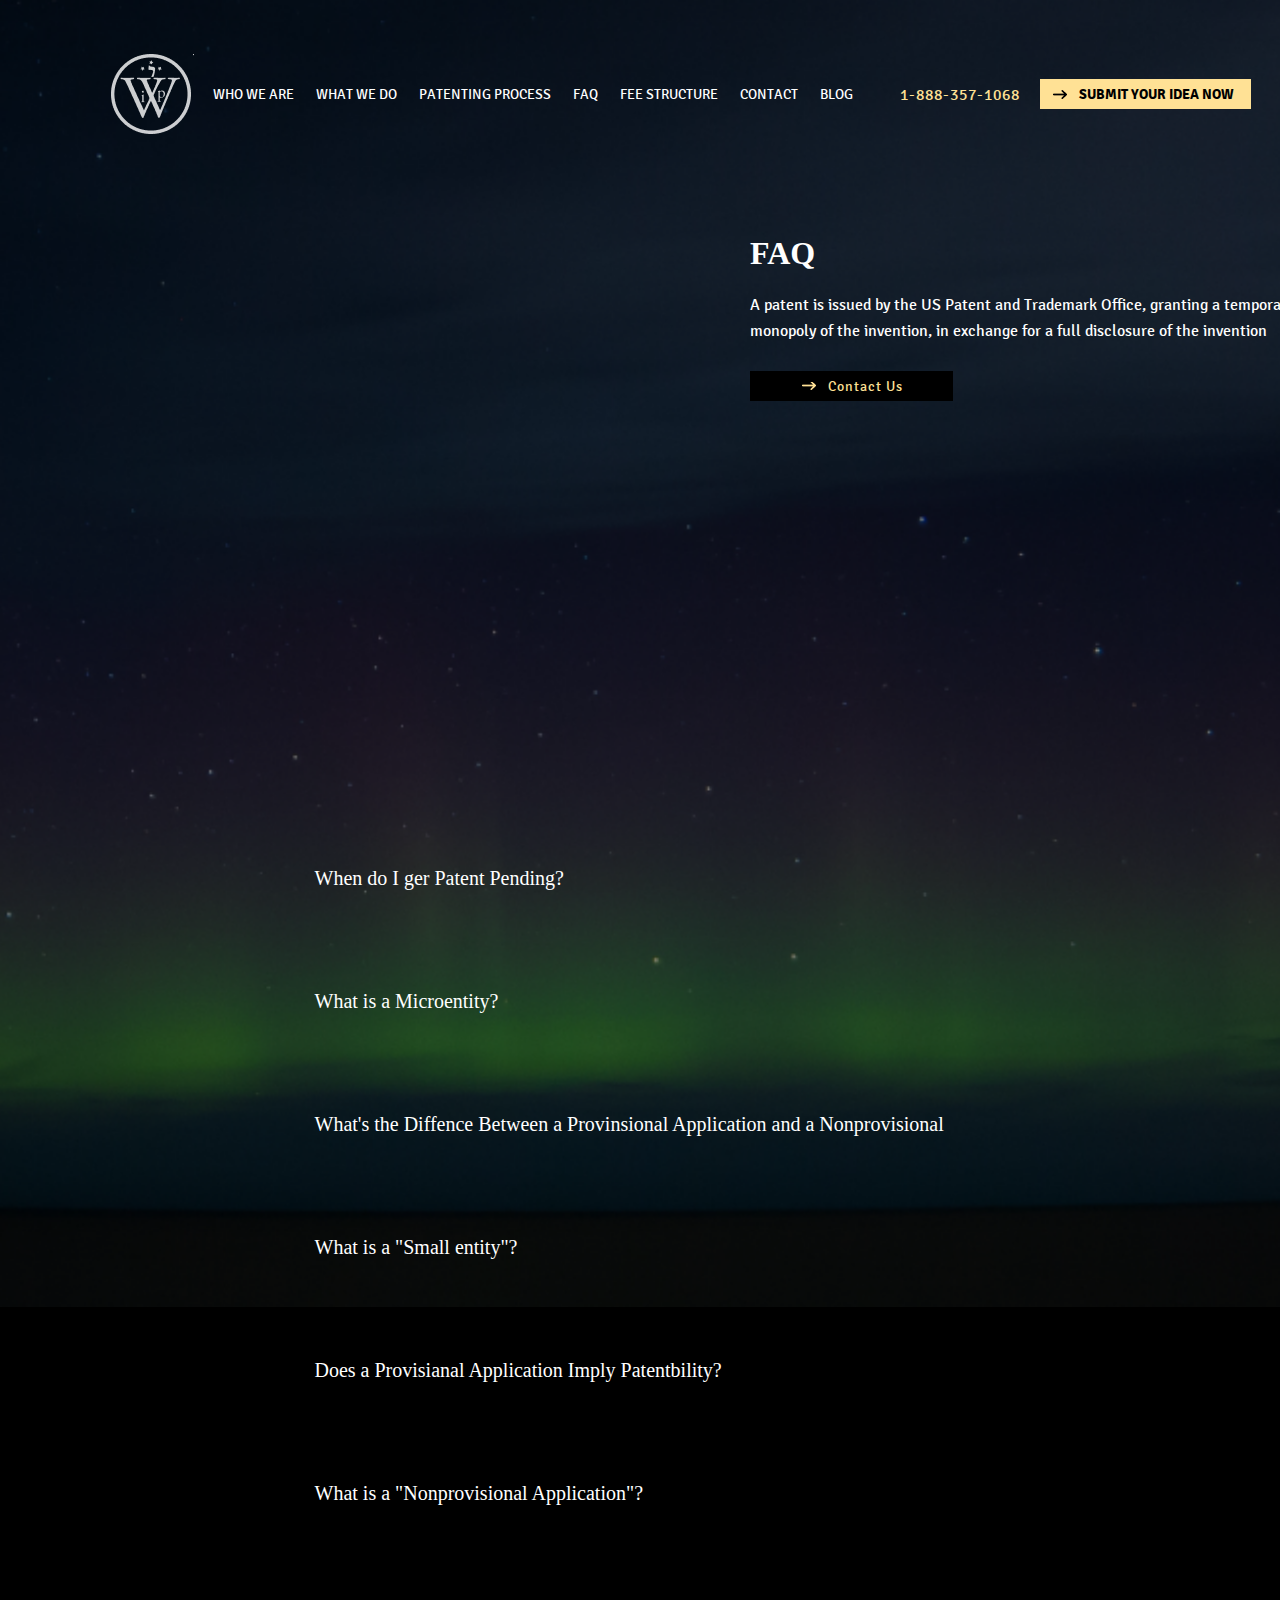
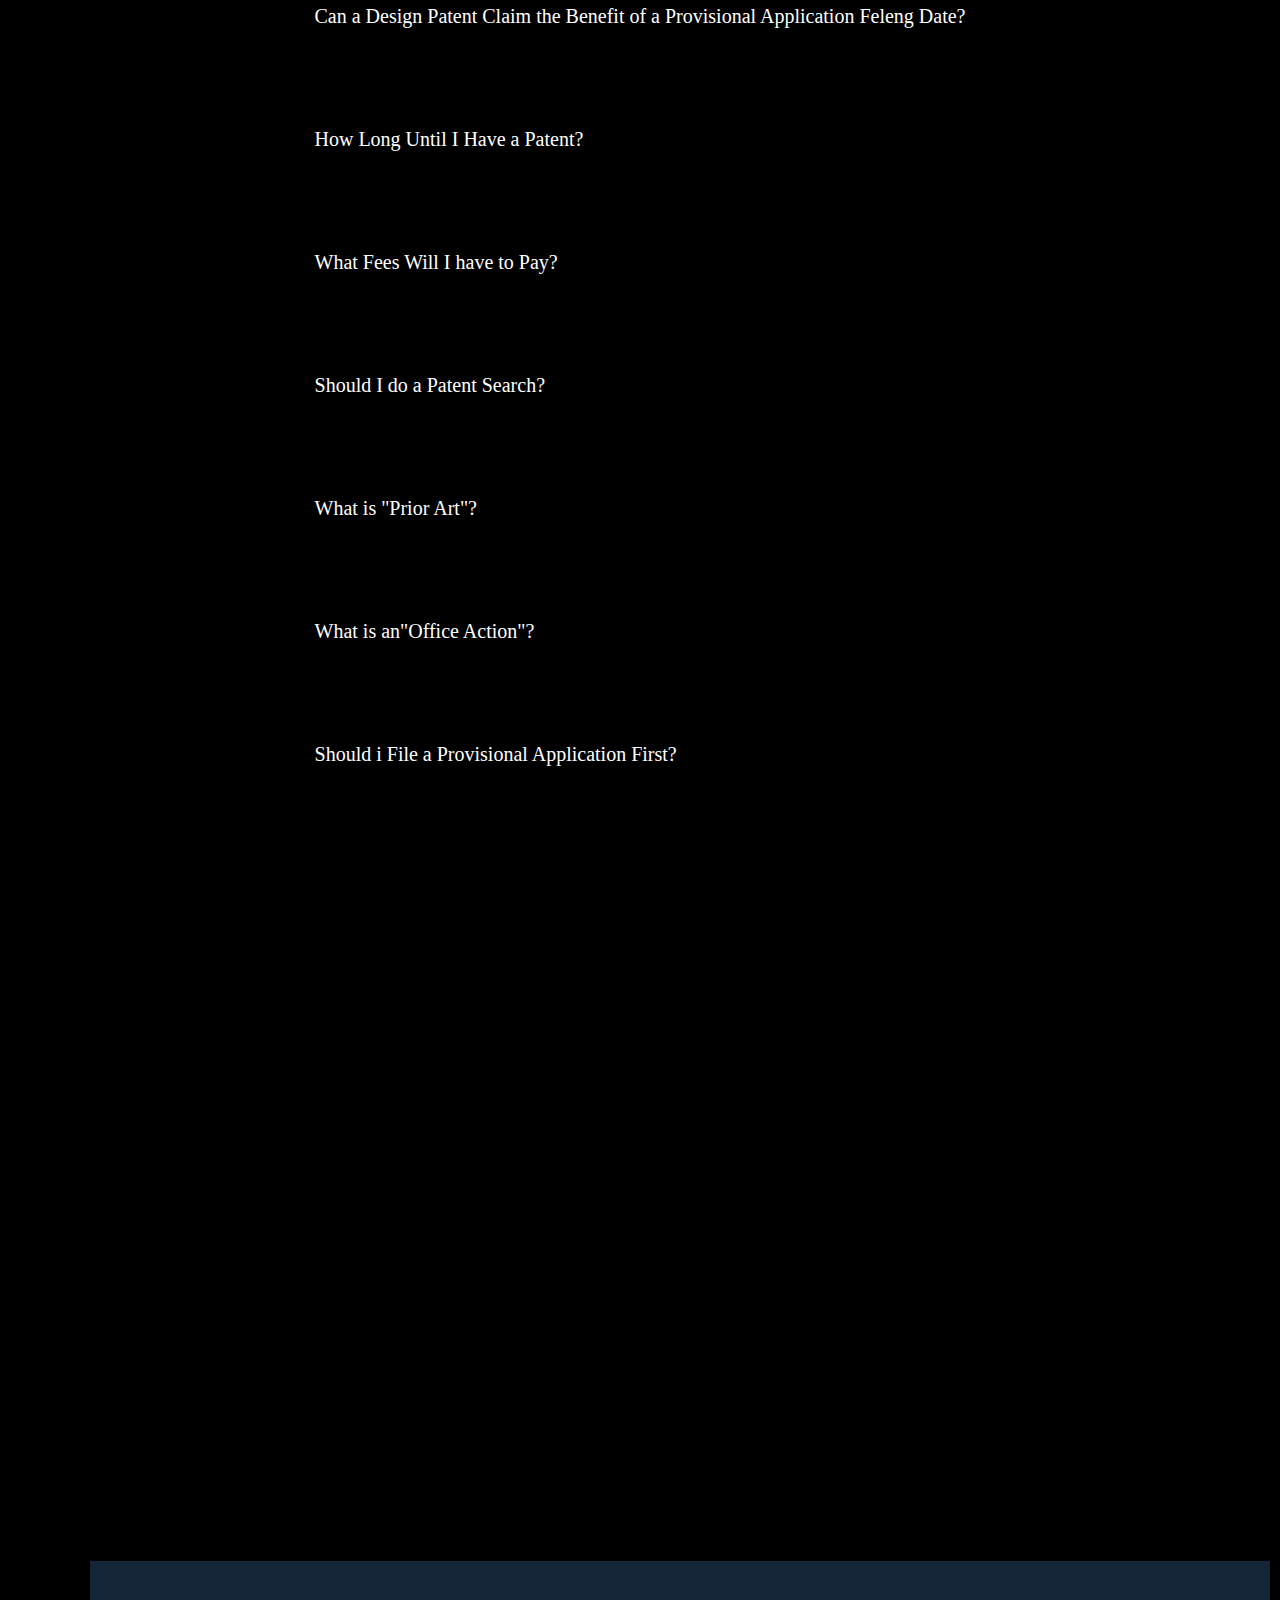
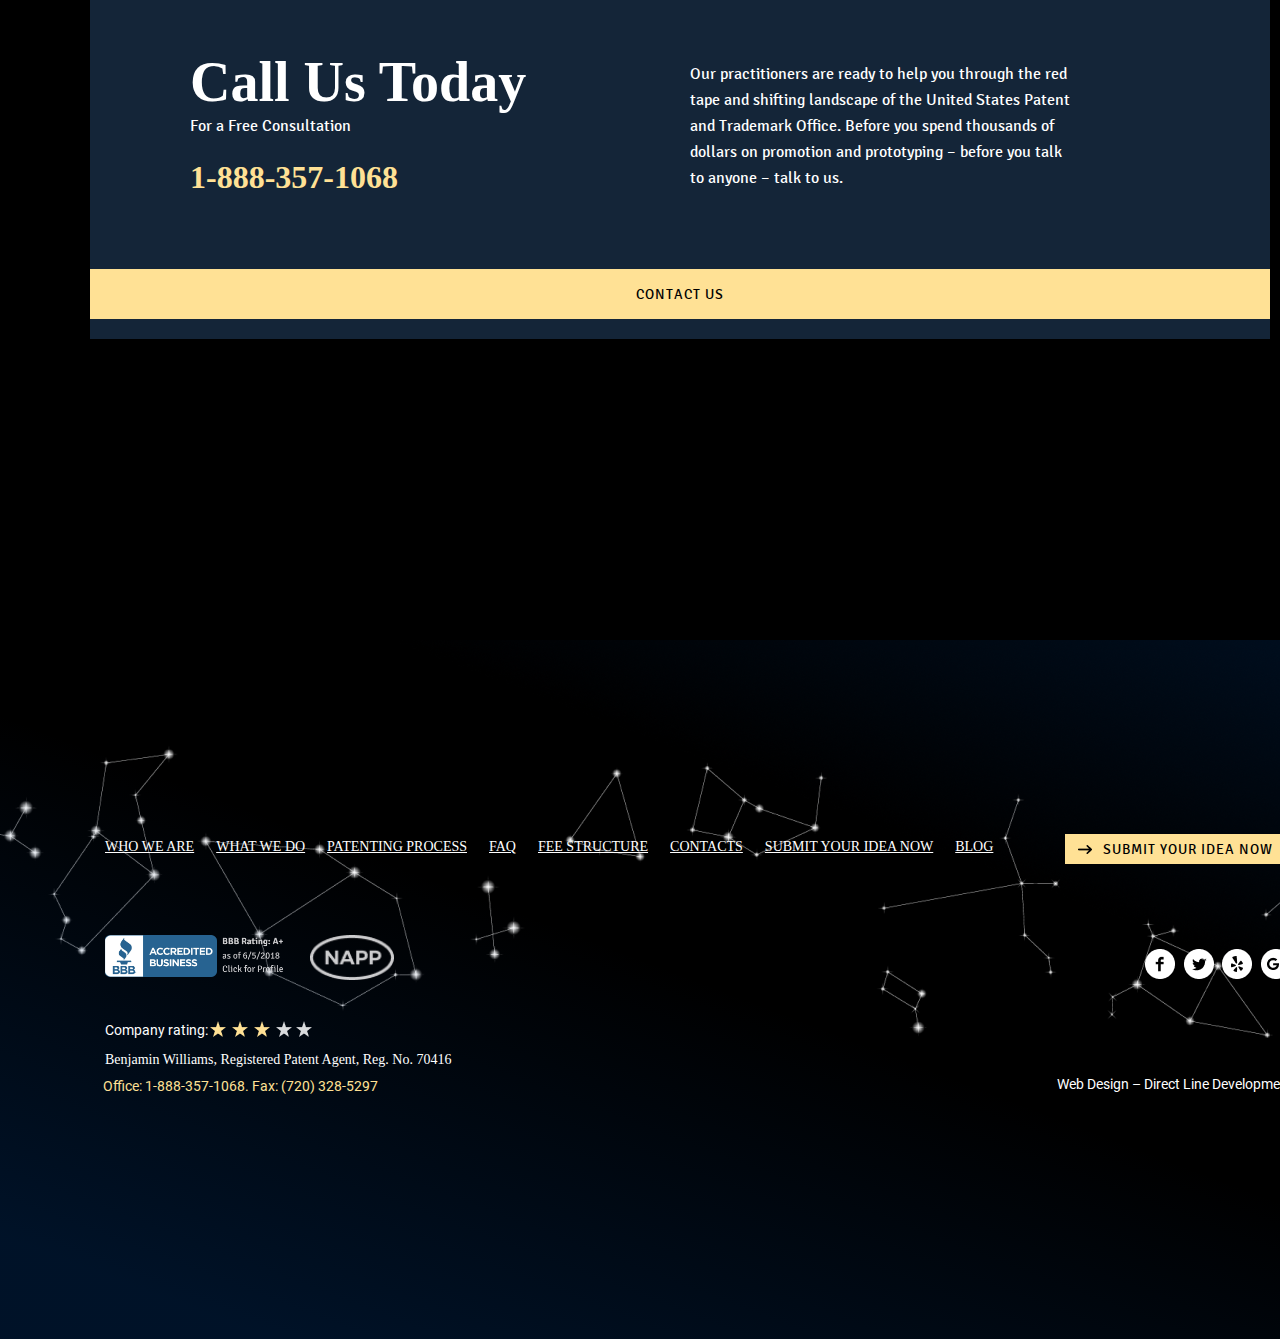
<file: FAQ/index.html>
<!DOCTYPE html>
<html lang="en">
<head>
    <meta charset="UTF-8">
    <title>FAQ</title>
    <link rel="stylesheet" type="text/css" href="style.css">
</head>
<body>
<div class="block-one">
<div class="container">
    <header class="header-one">
        <div class="logo"></div>
        <nav class="main-menu">
            <a href="#" class="link">who we are</a>
            <a href="#" class="link">what we do</a>
            <a href="#" class="link">patenting process</a>
            <a href="http://localhost:63342/FAQ/index.html?_ijt=ffgo4p81ece282offb3gpq7k1s" class="link">faq</a>
            <a href="#" class="link">fee structure</a>
            <a href="#" class="link">contact</a>
            <a href="#" class="link">blog</a>
        </nav>
        <a href="#" class="tel">1-888-357-1068</a>
        <div class="hover-button">
            <div class="button">submit your idea now
                <div class="black-arrow"></div>
            </div>
            <div class="close-buttons">
                <div><div class="yellow-arrow"></div>contuct us</div>
                <div><div class="yellow-arrow"></div>view our services</div>
                <div><div class="yellow-arrow"></div>download patent overwiew</div>
            </div>
        </div>
    </header>

<div class="patents-container">
    <p class="patents-title">FAQ</p>
    <p class="patents-text">A patent is issued by the US Patent and Trademark Office, granting a temporary monopoly of the invention, in exchange for a full disclosure of the invention</p>
    <div class="button">Contact Us
        <div class="black-arrow"></div>
    </div>
</div>
</div>
</div>
<main>
    <div>
        <div class="blocktwo">
    </div>
    <div><p class="What">When do I ger Patent Pending?</p></div>
    <div><p class="What">What is a Microentity?</p></div>
    <div><p class="What">What's the Diffence Between a Provinsional Application and a Nonprovisional</p></div>
    <div><p class="What">What is a "Small entity"?</p></div>
    <div><p class="What">Does a Provisianal Application Imply Patentbility?</p></div>
    <div><p class="What">What is a "Nonprovisional Application"?</p></div>
    <div><p class="What">Can a Design Patent Claim the Benefit of a Provisional Application Feleng Date?</p></div>
    <div><p class="What">How Long Until I Have a Patent?</p></div>
    <div><p class="What">What Fees Will I have to Pay?</p></div>
    <div><p class="What">Should I do a Patent Search?</p></div>
    <div><p class="What">What is "Prior Art"?</p></div>
    <div>
        <p class="What">What is an"Office Action"?</p>
    </div>
    <div>
        <p class="What">Should i File a Provisional Application First?</p>
    </div>
    </div>
</main>
<div class="block3">
<div class="call-us-container">
    <div class="call-text">
        <p class="call-text-title">Call Us Today</p>
        <p class="call-text-bottom-title">For a Free Consultation</p>
    </div>
    <a href="#" class="tel">1-888-357-1068</a>
    <p class="call-text-txt">Our practitioners are ready to help you through the red tape and shifting landscape of the United States Patent and Trademark Office. Before you spend thousands of dollars on promotion and prototyping – before you talk to anyone – talk to us. </p>
    <a class="learn-more-btn">contact us</a>
</div>
</div>

<footer class="foot">
    <div class="foot-cont-plus">
        <div class="footer-block">
            <nav class="main-menu-two">
                <a href="#" class="link">who we are</a>
                <a href="#" class="link">what we do</a>
                <a href="#" class="link">patenting process</a>
                <a href="#" class="link">faq</a>
                <a href="#" class="link">fee structure</a>
                <a href="#" class="link">contacts</a>
                <a href="#" class="link">submit your idea now</a>
                <a href="#" class="link">blog</a>
                <div class="button">submit your idea now
                    <div class="black-arrow"></div>
                </div>


            </nav>
            <div class="bbb"></div>
            <div class="napp"></div>
            <div class="media-footer">
                <a href="#" class="fb" target="_blank"></a>
                <a href="#" class="tw" target="_blank"></a>
                <a href="#" class="vector" target="_blank"></a>
                <a href="#" class="google" target="_blank"></a>
            </div>
            <div class="rating">Company rating:
                <a href="#" class="star-yellow"></a>
                <a href="#" class="star-yellow"></a>
                <a href="#" class="star-yellow"></a>
                <a href="#" class="star-white"></a>
                <a href="#" class="star-white"></a>
            </div>
            <div class="last-info">
                <p>Benjamin Williams, Registered Patent Agent, Reg. No. 70416 </p>
                <a href="#" class="phone">Office: 1-888-357-1068. Fax: (720) 328-5297</a>
                <div class="direct-line">Web Design – Direct Line Development </div>
            </div>
        </div>
    </div>
</footer>


</body>
</html>
</file>
<file: FAQ/style.css>
* {
  box-sizing: border-box;
}

body {
  margin: 0;
  padding: 0;
  background: black;
}

@font-face {
  font-family: PlayfairDisplay;
  src: url("static/fonts/PlayfairDisplay-Bold.ttf");
  font-style: normal;
  font-weight: bold;
}
@font-face {
  font-family: Roboto;
  src: url("static/fonts/Roboto-Regular.ttf") format("truetype");
  font-style: normal;
  font-weight: normal;
}
@font-face {
  font-family: Signika;
  src: url("static/fonts/Signika-Regular.ttf");
  font-style: normal;
  font-weight: 600;
}
@font-face {
  font-family: Signika-Bold;
  src: url("static/fonts/Signika-Bold.ttf") format("truetype");
  font-style: normal;
  font-weight: bold;
}
.block-one {
  background: url("static/img/screen_1400x800.png") no-repeat bottom/cover;
  height: 1307px;
  display: flex;
  justify-content: center;
}
.block-one .container {
  max-width: 1180px;
  justify-content: center;
}
.block-one .container .header-one {
  display: flex;
  white-space: nowrap;
  text-decoration: none;
  justify-content: space-between;
  align-items: center;
  margin-top: 85px;
  max-width: 1180px;
}
.block-one .container .header-one .logo {
  display: flex;
  position: absolute;
  background: url("static/img/Sprait.png") no-repeat;
  width: 84px;
  height: 82px;
  margin-left: 60px;
}
.block-one .container .header-one .main-menu {
  display: flex;
  height: 18px;
  max-width: 642px;
  justify-content: space-between;
  text-transform: uppercase;
  position: relative;
  margin: 0 703px 0 163px;
  align-items: center;
  font-family: Signika;
}
.block-one .container .header-one .main-menu .link {
  display: flex;
  margin-right: 22px;
  color: white;
  text-decoration: none;
  font-size: 14px;
}
.block-one .container .header-one .tel {
  font-family: Signika;
  display: flex;
  position: absolute;
  color: #FFE195;
  text-decoration: none;
  margin: auto auto auto 850px;
  font-size: 16px;
  font-weight: 600;
  line-height: normal;
  text-align: center;
  letter-spacing: 1px;
}
.block-one .container .header-one .hover-button {
  display: flex;
  position: absolute;
  margin-left: 990px;
  align-items: center;
  text-transform: uppercase;
  font-size: 14px;
  font-family: Signika-Bold;
}
.block-one .container .header-one .hover-button .button {
  display: flex;
  height: 30px;
  background: #FFE195;
  justify-content: flex-start;
  flex-direction: row-reverse;
  align-items: center;
  padding: 6px 17px 6px 12px;
  cursor: pointer;
}
.block-one .container .header-one .hover-button .button .black-arrow {
  width: 16px;
  height: 9px;
  margin-right: 11px;
  background: url("static/img/Sprait.png") no-repeat 0px -174px;
}
.block-one .container .header-one .close-buttons:hover {
  opacity: 1;
}
.block-one .container .header-one .close-buttons {
  position: absolute;
  opacity: 0;
  margin-top: 72px;
  pointer-events: none;
  transition: opacity 500ms, transform 2000ms;
}
.block-one .container .header-one .close-buttons > div {
  background: black;
  color: #FFE195;
  justify-content: flex-start;
  align-items: center;
  display: flex;
  padding: 6px 20px 6px 12px;
}
.block-one .container .header-one .close-buttons > div .yellow-arrow {
  width: 16px;
  height: 9px;
  margin-right: 11px;
  background: url("static/img/Sprait.png") no-repeat 0px -164px;
}
.block-one .container .header-one .close-buttons > div > div:not(:last-child) {
  margin-bottom: 6px;
}

.patents-container {
  display: flex;
  position: relative;
  width: 580px;
  height: 58px;
  top: 100px;
  left: 700px;
}
.patents-container .patents-title {
  display: flex;
  position: absolute;
  font-family: Playfair Display;
  font-style: normal;
  font-weight: bold;
  line-height: normal;
  font-size: 32px;
  color: white;
}
.patents-container .patents-text {
  display: flex;
  position: absolute;
  margin-top: 89px;
  font-family: Signika;
  font-style: normal;
  font-weight: normal;
  line-height: 26px;
  font-size: 16px;
  color: white;
}
.patents-container .button {
  display: flex;
  font-weight: bold;
  position: relative;
  margin-top: 168px;
  background: black;
  width: 203px;
  height: 30px;
  justify-content: center;
  align-items: center;
  color: #FFE195;
  white-space: nowrap;
  font-family: Signika;
  font-style: normal;
  line-height: normal;
  font-size: 14px;
  letter-spacing: 1px;
  flex-direction: row-reverse;
}
.patents-container .black-arrow {
  width: 16px;
  height: 9px;
  margin-right: 11px;
  background: url("static/img/Sprait.png") no-repeat 0px -164px;
}

main {
  display: flex;
  justify-content: center;
}

.blocktwo {
  display: flex;
}

.What {
  position: relative;
  padding: 40px;
  top: -500px;
  color: white;
  font-size: 20px;
}

.block3 {
  display: flex;
  justify-content: center;
}

.call-us-container {
  display: flex;
  position: relative;
  width: 1180px;
  height: 378px;
  margin-top: 235px;
  margin-left: 80px;
  background: rgba(27, 49, 75, 0.75);
}
.call-us-container .call-text {
  display: flex;
  position: absolute;
  width: 380px;
  height: 105px;
  margin: 70px 700px 193px 100px;
  justify-content: flex-start;
  color: white;
}
.call-us-container .call-text .call-text-title {
  display: flex;
  position: absolute;
  font-family: Playfair Display;
  font-style: normal;
  font-weight: bold;
  line-height: 52px;
  font-size: 56px;
  white-space: nowrap;
  margin-top: 25px;
}
.call-us-container .call-text .call-text-bottom-title {
  display: flex;
  position: absolute;
  width: 379px;
  height: 26px;
  margin-top: 82px;
  font-family: Signika;
  font-style: normal;
  font-weight: normal;
  line-height: 26px;
  font-size: 16px;
}
.call-us-container .tel {
  display: flex;
  position: absolute;
  width: 380px;
  height: 43px;
  margin: 198px auto auto 100px;
  font-size: 32px;
  font-family: Playfair Display;
  font-style: normal;
  font-weight: bold;
  line-height: normal;
  text-decoration: none;
  color: #FFE195;
}
.call-us-container .call-text-txt {
  display: flex;
  position: absolute;
  width: 380px;
  height: 131px;
  margin: 100px 200px 147px 600px;
  font-family: Signika;
  font-style: normal;
  font-weight: normal;
  line-height: 26px;
  font-size: 16px;
  color: white;
}
.call-us-container .learn-more-btn {
  background: #FFE195;
  width: 1180px;
  height: 50px;
  margin: 308px 0 20px 0;
  font-family: Signika;
  font-style: normal;
  font-weight: 600;
  line-height: normal;
  font-size: 14px;
  justify-content: center;
  align-items: center;
  display: flex;
  letter-spacing: 1px;
  text-transform: uppercase;
}

.foot {
  display: flex;
  justify-content: center;
  position: relative;
  background: linear-gradient(20.85deg, rgba(0, 79, 173, 0.232) 6.96%, rgba(0, 79, 173, 0) 42.12%), url("static/img/Stars.png") no-repeat center;
  height: 1000px;
}
.foot .foot-cont-plus {
  display: flex;
  position: relative;
  justify-content: flex-start;
  align-items: center;
  width: 1180px;
}
.foot .foot-cont-plus .footer-block {
  display: flex;
  position: absolute;
  margin-left: 55px;
}
.foot .foot-cont-plus .footer-block .main-menu-two {
  display: flex;
  color: white;
  position: absolute;
  white-space: nowrap;
  justify-content: space-between;
  width: 853px;
}
.foot .foot-cont-plus .footer-block .main-menu-two .link {
  display: flex;
  margin-right: 22px;
  color: white;
  font-size: 14px;
  text-transform: uppercase;
  font-style: normal;
  font-weight: normal;
  line-height: normal;
  text-align: center;
}
.foot .foot-cont-plus .footer-block .button {
  position: absolute;
  width: 225px;
  height: 30px;
  display: flex;
  margin-left: 960px;
  margin-top: -5px;
  font-family: Signika;
  color: black;
  background: #FFE195;
  justify-content: flex-start;
  flex-direction: row-reverse;
  align-items: center;
  padding: 6px 17px 6px 12px;
  font-style: normal;
  font-weight: 600;
  line-height: normal;
  font-size: 14px;
  letter-spacing: 1px;
  text-transform: uppercase;
}
.foot .foot-cont-plus .footer-block .button .black-arrow {
  width: 16px;
  height: 9px;
  margin-right: 11px;
  background: url("static/img/Sprait.png") no-repeat 0px -174px;
}
.foot .foot-cont-plus .bbb {
  background: url("static/img/BBB-min.png") no-repeat center/cover;
  position: absolute;
  display: flex;
  width: 178px;
  height: 42px;
  margin: 96px auto auto 0;
}
.foot .foot-cont-plus .napp {
  background: url("static/img/napp.png") no-repeat center/cover;
  width: 84px;
  height: 45px;
  display: flex;
  position: absolute;
  margin: 96px auto auto 205px;
}
.foot .foot-cont-plus .media-footer {
  display: flex;
  position: absolute;
  margin: 110px 0 auto 1040px;
}
.foot .foot-cont-plus .media-footer .fb {
  background: url("static/img/Sprait.png") -1px -185px;
  width: 30px;
  height: 30px;
}
.foot .foot-cont-plus .media-footer .tw {
  background: url("static/img/Sprait.png") -33px -185px;
  width: 30px;
  height: 30px;
  margin: 0px 8.5px 0 8.5px;
}
.foot .foot-cont-plus .media-footer .vector {
  background: url("static/img/Sprait.png") -65px -185px;
  width: 30px;
  height: 30px;
  margin: 0 8.5px 0 0;
}
.foot .foot-cont-plus .media-footer .google {
  background: url("static/img/Sprait.png") -97px -185px;
  width: 30px;
  height: 30px;
}
.foot .foot-cont-plus .rating {
  display: flex;
  position: absolute;
  margin: 180px auto auto auto;
  color: white;
  line-height: 10px;
  font-size: 14px;
  align-items: center;
  font-family: Roboto;
  font-style: normal;
  font-weight: normal;
  line-height: 10px;
  font-size: 14px;
  white-space: nowrap;
}
.foot .foot-cont-plus .rating .star-yellow {
  background: url("static/img/Sprait.png") -31px -165px;
  width: 18px;
  height: 18px;
  margin: 2px 2px 1px 2px;
}
.foot .foot-cont-plus .rating .star-white {
  background: url("static/img/whitestar.png");
  width: 16px;
  height: 16px;
  margin: 0px 2px 1px 2px;
}
.foot .foot-cont-plus .last-info {
  width: 374px;
  height: 36px;
  display: flex;
  position: absolute;
  margin: 220px 0 0 0;
  white-space: nowrap;
}
.foot .foot-cont-plus .last-info > p {
  display: flex;
  line-height: 10px;
  font-size: 14px;
  color: white;
  margin-top: -4px;
}
.foot .foot-cont-plus .last-info > a {
  display: flex;
  text-decoration: none;
  line-height: 10px;
  font-size: 14px;
  color: #FFE195;
  margin-left: -348px;
  margin-top: 22px;
  font-family: Roboto;
  font-style: normal;
  font-weight: normal;
  line-height: 10px;
  font-size: 14px;
}
.foot .foot-cont-plus .last-info .direct-line {
  display: flex;
  position: absolute;
  justify-content: flex-end;
  width: 470px;
  height: 12px;
  margin: 20px auto auto 718px;
  line-height: 11px;
  font-size: 14px;
  font-family: Roboto;
  font-style: normal;
  font-weight: normal;
  text-align: right;
  color: white;
}

/*# sourceMappingURL=style.css.map */
</file>
